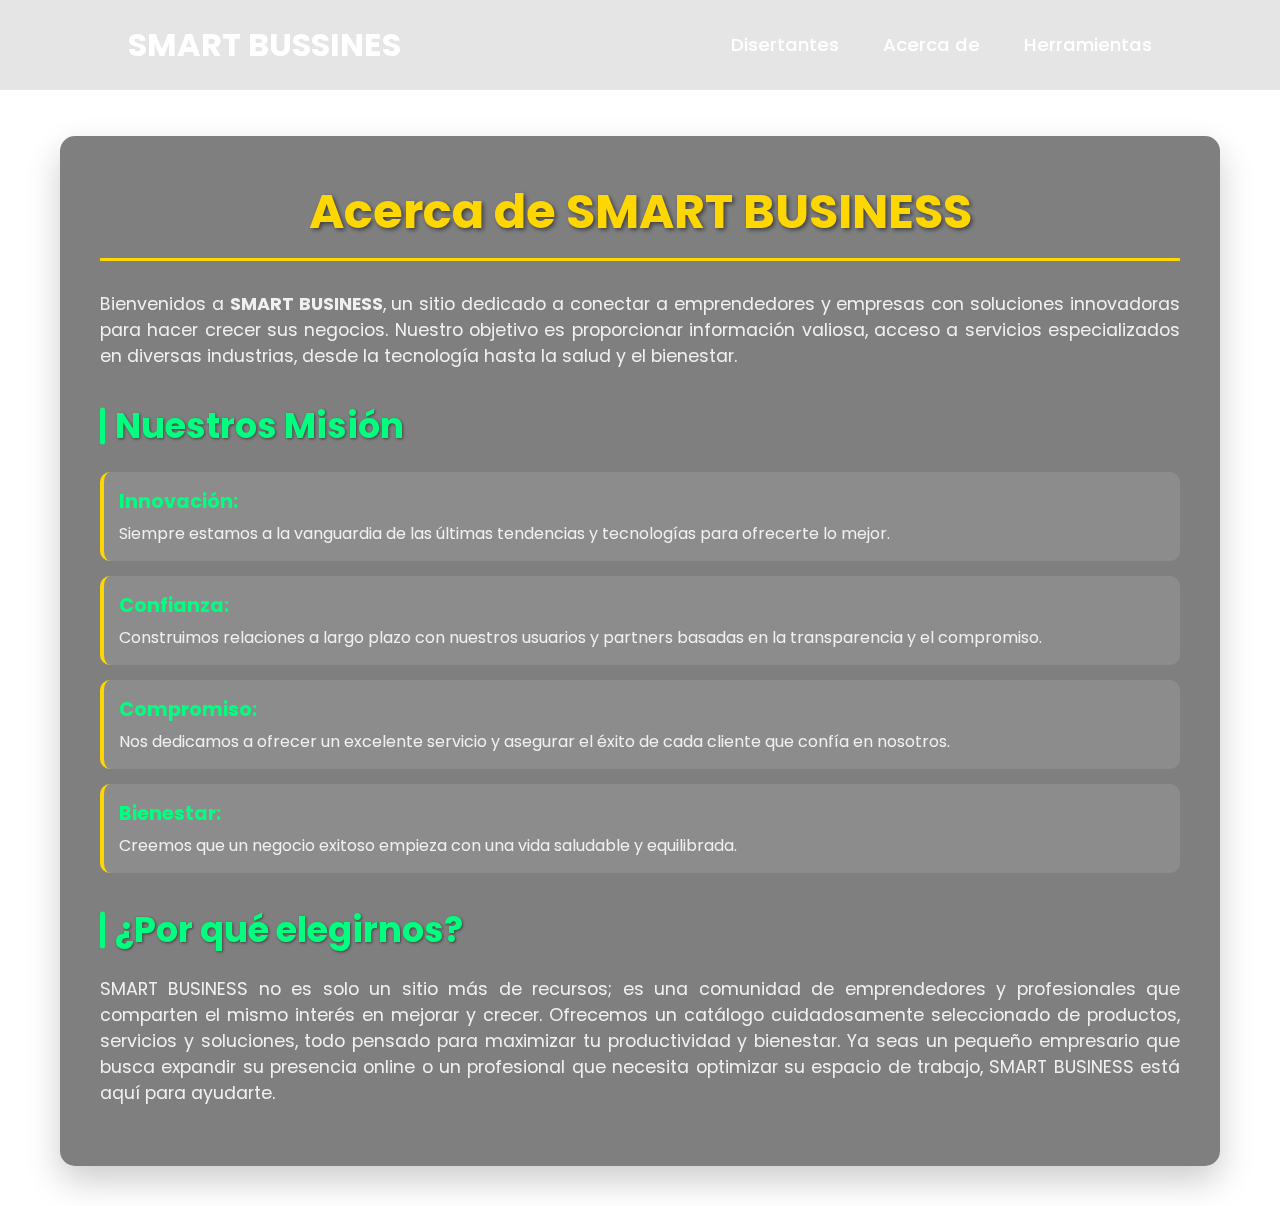
<file: acerca.html>
<!DOCTYPE html>
<html lang="en">
<head>
    <meta charset="UTF-8">
    <meta http-equiv="X-UA-Compatible" content="IE=edge">
    <meta name="viewport" content="width=device-width, initial-scale=1.0">
    <title>INDEX</title>
    <link rel="stylesheet" href="css/style.css">
    <!-- Google Fonts -->
    <link rel="stylesheet" href="https://fonts.googleapis.com/css2?family=Poppins:wght@300&display=swap">
    <link href='https://unpkg.com/boxicons@2.1.4/css/boxicons.min.css' rel='stylesheet'>
    <style>


/* Sección About */
.about {
    max-width: 1200px;
    margin: 0 auto;
    padding: 40px 20px;
}

.container {
    background-color: rgba(0, 0, 0, 0.5);
    border-radius: 15px;
    padding: 40px;
    backdrop-filter: blur(10px);
    box-shadow: 0 15px 35px rgba(0, 0, 0, 0.2);
}

/* Títulos */
.container h2 {
    color: #ffd700; /* Dorado */
    text-align: center;
    font-size: 3em; /* Más grande */
    margin-bottom: 30px;
    border-bottom: 3px solid #ffd700;
    padding-bottom: 10px;
    text-shadow: 2px 2px 4px rgba(0, 0, 0, 0.5);
}

.container h3 {
    color: #00ff7f; /* Verde brillante */
    font-size: 2.2em; /* Más grande */
    margin-top: 30px;
    margin-bottom: 20px;
    position: relative;
    padding-left: 15px;
    text-shadow: 1px 1px 3px rgba(0, 0, 0, 0.5);
}

.container h3::before {
    content: '';
    position: absolute;
    left: 0;
    top: 50%;
    transform: translateY(-50%);
    width: 5px;
    height: 70%;
    background-color: #00ff7f;
    border-radius: 5px;
}

/* Párrafos */
.container p {
    margin-bottom: 20px;
    text-align: justify;
    font-size: 1.1em; /* Más grande */
    color: #f0f0f0; /* Blanco suave */
}

/* Lista de Valores */
.container ul {
    list-style-type: none;
    padding: 0;
}

.container ul li {
    background-color: rgba(255, 255, 255, 0.1);
    margin-bottom: 15px;
    padding: 15px;
    border-radius: 10px;
    border-left: 4px solid #ffd700;
    transition: all 0.3s ease;
    color: #f0f0f0;
    font-size: 1em; /* Más grande */
}

.container ul li:hover {
    transform: translateX(10px);
    background-color: rgba(255, 255, 255, 0.2);
}

.container ul li strong {
    color: #00ff7f;
    display: block;
    margin-bottom: 5px;
    font-size: 1.2em;
}

/* Responsividad */
@media screen and (max-width: 1200px) {
    .container {
        padding: 30px;
    }
}

@media screen and (max-width: 992px) {
    .container {
        padding: 25px;
    }

    .container h2 {
        font-size: 2.7em;
    }

    .container h3 {
        font-size: 2em;
    }
}

@media screen and (max-width: 768px) {
    .about {
        padding: 20px 10px;
    }

    .container {
        padding: 20px;
    }

    .container h2 {
        font-size: 2.5em;
    }

    .container h3 {
        font-size: 1.8em;
    }

    .container p {
        text-align: left;
    }
}

@media screen and (max-width: 480px) {
    .container {
        padding: 15px;
    }

    .container h2 {
        font-size: 2.2em;
    }

    .container h3 {
        font-size: 1.6em;
    }
}
    </style>
</head>
<body>
    <header class="header">
        <a href="/index.html" class="logo">SMART BUSSINES</a>

        <input type="checkbox" id="check">
        <label for="check" class="icons">
            <i class='bx bx-menu' id="menu-icon"></i>
            <i class='bx bx-x' id="close-icon"></i>
        </label>
        <nav class="navbar">
            <a href="Disertantes.html" style="--i:0;">Disertantes</a>
            <a href="acerca.html" style="--i:1;">Acerca de</a>
            <a href="herramientas.html" style="--i:3;">Herramientas</a>
        </nav>
    </header>
    <h1><br><br></h1>
    <main>
        <section class="about">
            <div class="container">
                <h2>Acerca de SMART BUSINESS</h2>
                <p>Bienvenidos a <strong>SMART BUSINESS</strong>, un sitio dedicado a conectar a emprendedores y empresas con soluciones innovadoras para hacer crecer sus negocios. Nuestro objetivo es proporcionar información valiosa, acceso a servicios especializados en diversas industrias, desde la tecnología hasta la salud y el bienestar.</p>
        
                <h3>Nuestros Misión</h3>
                <ul>
                    <li><strong>Innovación:</strong> Siempre estamos a la vanguardia de las últimas tendencias y tecnologías para ofrecerte lo mejor.</li>
                    <li><strong>Confianza:</strong> Construimos relaciones a largo plazo con nuestros usuarios y partners basadas en la transparencia y el compromiso.</li>
                    <li><strong>Compromiso:</strong> Nos dedicamos a ofrecer un excelente servicio y asegurar el éxito de cada cliente que confía en nosotros.</li>
                    <li><strong>Bienestar:</strong> Creemos que un negocio exitoso empieza con una vida saludable y equilibrada.</li>
                </ul>
        
                <h3>¿Por qué elegirnos?</h3>
                <p>SMART BUSINESS no es solo un sitio más de recursos; es una comunidad de emprendedores y profesionales que comparten el mismo interés en mejorar y crecer. Ofrecemos un catálogo cuidadosamente seleccionado de productos, servicios y soluciones, todo pensado para maximizar tu productividad y bienestar. Ya seas un pequeño empresario que busca expandir su presencia online o un profesional que necesita optimizar su espacio de trabajo, SMART BUSINESS está aquí para ayudarte.</p>
    
        </section>
        
    </main>
</body>
</html>
</file>
<file: css/style.css>
*{
    margin: 0;
    padding: 0;
    box-sizing: border-box;
    font-family: 'poppins', sans-serif;
}

body{
    min-height: 100vh;
    background: url('https://res.cloudinary.com/dh3vrki7m/image/upload/v1732383084/background_4_sp3zwu.jpg')no-repeat;
    background-size: cover;
    background-position: center;
}

/*HEADER*/
.header{
    position: fixed;
    top: 0;
    left: 0;
    width: 100%;
    padding: 1.3rem 10%;
    display: flex;
    justify-content: space-between;
    align-items: center;
    z-index: 100;
}

.header::before{
    content: '';
    position: absolute;
    top: 0;
    left: 0;
    width: 100%;
    height: 100%;
    background: rgba(0, 0, 0, .1);
    backdrop-filter: blur(50px);
    z-index: -1;
}

.header::after{
    content: '';
    position: absolute;
    top: 0;
    left: -100%;
    width: 100%;
    height: 100%;
    background: linear-gradient(90deg, transparent, rgba(252, 214, 0, 0.555),
    transparent);
    transition: .5s;
}

.header:hover::after {
    left: 100%;
}

.logo{
    font-size: 2rem;
    color: #fff;
    text-decoration: none;
    font-weight: 700;
}

.navbar a{
    font-size: 1.15rem;
    color: #fff;
    text-decoration: none;
    font-weight: 500;
    margin-left: 2.5rem;
}

#check{
    display: none;
}

.icons{
    position: absolute;
    right: 5%;
    font-size: 2.8rem;
    color: #fff;
    cursor: pointer;
    display: none;
}

/*BREAKPOINT* DEL HEADER*/

@media (max-width: 992px) {
    .header {
        padding: 1.3rem 5%;
    }
}

@media (max-width: 1080px) {
    .icons {
        display: inline-flex;
    }

    #check:checked~.icons #menu-icon {
        display: none;
    }

    .icons #close-icon{
        display: none;
    }

    #check:checked~.icons #close-icon {
        display: block;
    }

    .navbar{
        position: absolute;
        top: 100%;
        left: 0;
        width: 100%;
        height: 0;
        background: rgba(0, 0, 0, .1);
        backdrop-filter: blur(50px);
        box-shadow: 0 .5rem 1rem rgba(0, 0, 0, .1);
        overflow: hidden;
        transition: .3s ease;
    }

    #check:checked~.navbar {
        height: 17.7rem;
    }

    .navbar a{
        display: block;
        font-size: 1.1rem;
        margin: 1.5rem 0;
        text-align: center;
        transform: translateY(-50px);
        opacity: 0;
        transition: .3s ease;
    }

    #check:checked~.navbar a{
        transform: translateY(0);
        opacity: 1;
        transition-delay: calc(.15s * var(--i));
    }
}


/*CONTENEDOR Y BODY*/
.container__box{
    max-width: 1100px;
    margin: auto;
    margin-top: 40px;
    display: flex;
    flex-wrap: wrap;
    justify-content: center;
}

/*.box{
    width: 273px;
    height: 200px;
    background: #fff;
    margin: 1px;
    display: flex;
    align-items: center;
    justify-content: center;
    /*cursor: pointer;
}*/

.card{
    width: 259px;
    height: 380px;
    background: #fff;
    margin: 8px;
    border-radius: 8%;
    display: flex;
    align-items: flex-end;
    padding: 2rem 1rem;
    position: relative;
    transition: 0.5s all ease-in-out;
}

.card:hover {
    transform: translateY(-10px);
}

.card::before {
    content: '';
    position: absolute;
    top: 0;
    left: 0;
    width: 100%;
    height: 100%;
    border-radius: 7%;
    background: linear-gradient(to bottom, rgba(13, 36, 63, 0.3), rgba(13, 36, 63, 1));
    z-index: 2;
    opacity: 0;
    transition: 0.5s all;
}

.card:hover::before{
    opacity: 1;
}

.card img{
    width: 100%;
    height: 100%;
    border-radius: 7%;
    object-fit: cover;
    position: absolute;
    top: 0;
    left: 0;
}

.card .info{
    position: relative;
    color: #fff;
    z-index: 3;
    opacity: 0;
    transform: translateY(30px);
    transition: 0.5s all;
}

.card:hover .info{
    opacity: 1;
    transform: translateY(0);
}

.card .info h1{
    line-height: 40px;
    margin-bottom: 10px;
}

.card .info p{
    font-size: 15px;
    letter-spacing: 1px;
    margin-bottom: 20px;
}

.card .info .btn{
    background: #fff;
    padding: 0.5rem 1rem;
    color: #000;
    font-size: 12px;
    cursor: pointer;
    border-radius: 20px;
    text-decoration: none;
    font-weight: bold;
    transition: .4s ease-in-out;
}

.card .info .btn:hover{
    background: #fc5185;
    color: #fff;
    box-shadow: 0 7px 10px rgba(0, 0, 0, 0.5);
}
</file>
